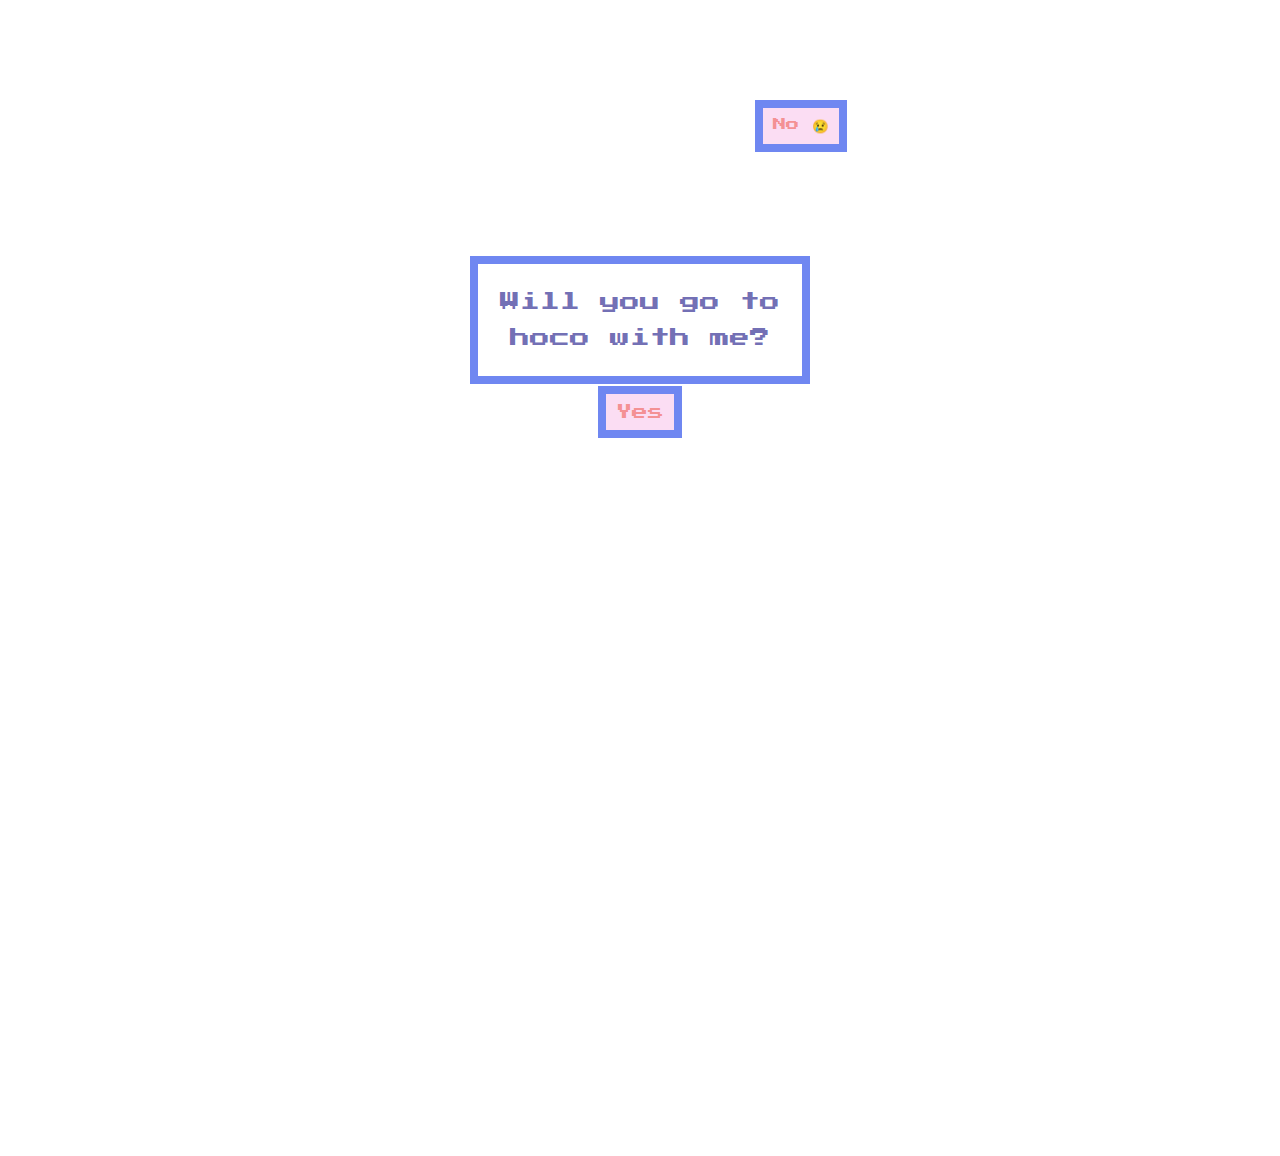
<file: index.html>
<!DOCTYPE html>
<html lang="en">
<head>
    <!-- Google tag (gtag.js) -->
    <script async src="https://www.googletagmanager.com/gtag/js?id=G-55EPHTG6TH"></script>
    <script>
    window.dataLayer = window.dataLayer || [];
    function gtag(){dataLayer.push(arguments);}
    gtag('js', new Date());

    gtag('config', 'G-55EPHTG6TH');
    </script>
    <meta charset="UTF-8">
    <meta name="viewport" content="width=device-width, initial-scale=1.0">
    <title>hoco with me?</title>

    <link rel="stylesheet" href="css/style.css">

    <!-- Fonts -->
    <link rel="preconnect" href="https://fonts.googleapis.com">
    <link rel="preconnect" href="https://fonts.gstatic.com" crossorigin>
    <link href="https://fonts.googleapis.com/css2?family=Press+Start+2P&display=swap" rel="stylesheet">
</head>
<body>
    <div id="text">Will you go to hoco with me?</div>
    <!-- <div id="text">Massles object simulator</div> -->
    <!-- <button class="button" id="yesButton" onclick="yes()">Yes</button> -->
    <a class="button" href="yes.html">Yes</a>
    <button class="button" id="noButton" onclick="no()">No 😢</button>

    <script src="js/script.js"></script>
</body>
</html>
</file>
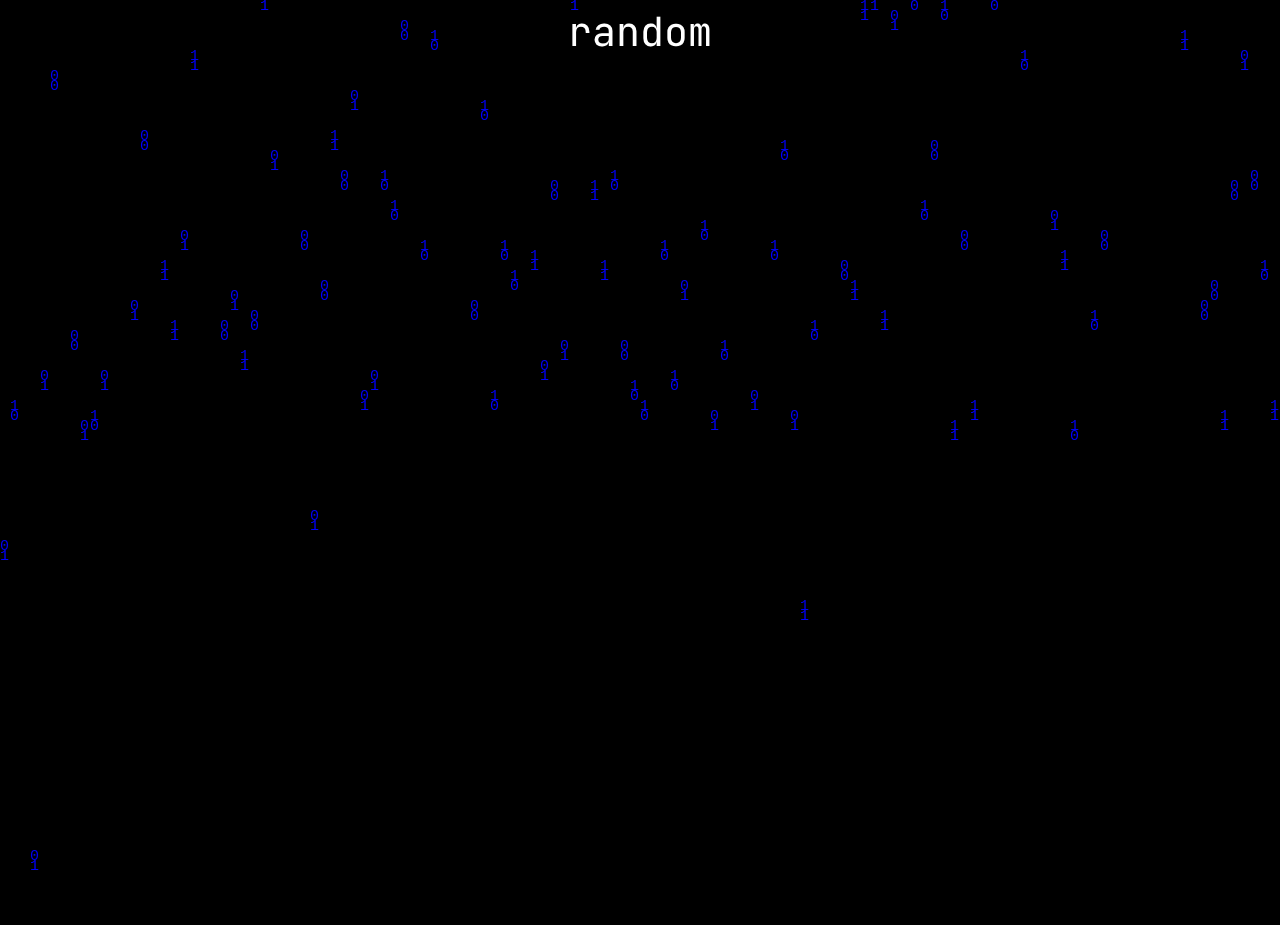
<file: assets/index.html>
<!DOCTYPE html>
<html lang="en">
<head>
    <meta charset="UTF-8">
    <meta name="viewport" content="width=device-width, initial-scale=1.0">
    <title>random access memories</title>
    <link rel="icon" type="image/x-icon" href="../assets/0.png">

    <!-- Sytling -->
    <link href="https://cdn.jsdelivr.net/npm/bootstrap@5.2.0-beta1/dist/css/bootstrap.min.css" rel="stylesheet" integrity="sha384-0evHe/X+R7YkIZDRvuzKMRqM+OrBnVFBL6DOitfPri4tjfHxaWutUpFmBp4vmVor" crossorigin="anonymous">
    <link rel="stylesheet" href="css/style.css">

    <!-- Fonts -->
    <link rel="preconnect" href="https://fonts.googleapis.com">
    <link rel="preconnect" href="https://fonts.gstatic.com" crossorigin>
    <link href="https://fonts.googleapis.com/css2?family=Courier+Prime&display=swap" rel="stylesheet">
    <link href="https://fonts.googleapis.com/css2?family=JetBrains+Mono&display=swap" rel="stylesheet">
</head>

<body>
    <!-- Canvas -->
    <canvas id="canvas"></canvas>
    
    <!-- Main content -->
    <div class="container" id="main-container">
        <div class="container" id="title-text"></div>
        <div class="container" id="main-content">
            <div class="container entry">
                <div class="intro entry-title">Entry: The Productivity of Dreams</div>
                <p class="timestamp">Tuesday 9.26.2023 10:27 EST</p>
                <p>I've never liked sleeping a lot. I'm often stuck in a cycle where I lose sleep, regret losing it, indulge in it, and regret indulging in it, which leads me to lose more sleep all over again. </p>
                <p>Recently, I started tracking my sleep patterns on my watch, and I have to admit it's been motivating me to improve the quality of my sleep. I try to sleep before 11 PM and get 8 hours of rest; I've also begun to wake up at 6:30 every day. Of course, 6:30 isn't ideal but it's a lot better than before, when I was filthily lazy in the mornings. The first thing I do when I get up is check my watch, because for some reason it fascinates me to see how many hours of sleep I got. I guess my watch has made sleeping into a productive activity, which has improved my regard for it. </p>
                <p>One weird thing about my sleeping habits is that I don't sleep with a pillow. At one point in the past year or two, I wondered why literally everyone slept with a pillow. I knew that the Ancient Egyptians used wooden headrests while sleeping, but I can't figure out why people today had to follow them and put something under their heads while in bed. After that thought, I never considered pillows to be comfortable again.</p>
                <p>This improved the quality of my sleep profoundly. But I still haven't been able to dream regularly. The last significant dream I had was before the AP World History test on the night of May 10th, 2023. I dreamed that the Multiple Choice Question (MCQ) and Short Answer Question (SAQ) sections were merged and I spent too much time on the MCQs, leaving me no time for the SAQs. In reality, I did well on the MCQ and SAQ but did terribly on the Free Response Questions (FRQs). How unproductive of a dream.</p>
                <p>My neck is hurting now and I want to return to my bed. But I have an AP Chemistry quiz tomorrow and some AP US History work to do, so I'll linger for a bit before I go up. </p>
            </div>

            <div class="container entry">
                <div class="entry-title">Entry: Costco</div>
                <p class="timestamp">Tuesday 9.26.2023 10:25 PM EST</p>
                <p>One time, when I was perhaps 6 years old, my family went to a Costco warehouse when we were on a road trip. We visited Costco often, and still do today. But since this branch wasn't a one I had visited before, I didn't know the layout and got lost. I walked between the towering pallets, bewildered by the goods that were stacked high above me. Only moments ago had I been within a safe radius of my parents; now I was alone and meandering. </p>
                <p>I was frightened and didn't know what to do. All of a sudden, all that had meant much to me was nowhere in sight, and the once-familiar stacks of canned and packaged food were formidable and unwelcoming. The absence of three people for just a moment had augmented my thoughts. </p>
                <p>Eventually, a staffer found me loitering in an empty aisle, and taking a quick look around, found my parents just around the corner. But now, years later, that feeling of getting lost hasn't gone away. </p>
            </div>

            <div class="container entry">
                <div class="entry-title">Entry: Potbelly Cravings</div>
                <p class="timestamp">Wednesday 9.27.2023 11:02 pm EST</p>
                <p>The States team is having a meeting to create the teams for this year, and we'll all be eating Potbelly. My favorite restaurant chain is Potbelly by a long shot. I've always been disappointed by the low quality of Subway sandwiches because they have so little meat and every sandwich tastes the same. But each Potbelly sandwich type has a different character, and whatever you order, you always get enough filling, so you're never left unsatisfied. I can't recall the exact scenario where I first ordered a Potbelly sandwich, but I do recall being immensely pleased with how good it tasted and how filling it was.</p>
                <p>It's crazy how I've been thinking about a sandwich this entire week. I settled on an original Steakhouse Beef with mayo, extra lettuce, extra onions, extra tomatoes, cucumbers, artichoke hearts, and probably a few more things. I knew I'd feel hungry while placing my order, but ordering 7 other sandwiches was too cruel to my empty stomach. </p>
                <p>I wonder why some people view my management of our Science Olympiad team as questionable. Actually, they don't question my choices, they just complain about how I make those choices. It's not even complaining, either - they just talk amongst themselves and I find out through Jamie. I don't think I try to be overbearing, and I definitely don't make all the decisions by myself, since I'm constantly discussing things with Sophia, Zahra, and Mrs. Babcock. Honestly, I'd blame it on the incompetent Sophomores who are annoyed about Jamie, who they view as having more opportunities. It infuriates me how they're the same people supporting Ivy and telling her tryouts test contents and structures along with her performance rankings, which I explicitly stated that they should remain private. </p>
                <p>But then again, I've been questioning decisions I've made recently, and with good reason. It's not that I'm remorseful, it's just that I may be toeing the line for what I should and should not be doing as a leader of the team. So I guess those naysayers are in the same boat as I am. </p>
                <p>Man, I am so hungry right now. I would eat my calculus textbook if I didn't have to study for a quiz tomorrow.</p>
            </div>

            <div class="container entry">
                <div class="entry-title">Entry: Freedom and Religion</div>
                <p class="timestamp">Monday 10.2.2023 10:13 PM EST</p>
                <p>At this moment, I am experiencing a period of freedom that occurs once a year. My parents are out of town right now because my mom's company, New York Life, holds councils across the world where they invite their best salespeople and have them celebrate together. Up to my Freshman year, my sister and I went to every council meeting. They were somewhat excessive, but at least the company provided us with all the food, lodging, and venues. When my mom performed well certain years and qualified to attend higher councils, the entertainment and activities would be better. During the Chairman's Council in October of 2021, our family stayed at a huge resort in Phoenix and ate very well. We got shipped around in tour buses to various locations, including museums and a horseback riding venue. The trips were fun, but now my sister and I are too busy to go along. Which is why the two of us are stuck here. </p>
                <p>It's a pity that I can't drive right now. This morning, I woke up at 7:20 AM after falling asleep twice, at 6:00 and 6:30. I had 15 minutes to pack my lunch, prepare my bag, and run to the bus stop. Waking up that late was my fault, and I paid the price today by being extremely tired. I was lucky to have prepared my lunch the night before. But despite our apparent lack of self-regulation, it's nice not having my mother and father around. I have to manage a lot of things by myself; I mowed and trimmed the lawn, cooked, and did the laundry. But I feel more productive and self-directed without them here. </p>
                <p>Totally irrelevant, but I've been thinking about religion at times recently. Not too deeply, but from time to time. I'm a strong atheist, and I believe that there could be no higher power that controls us. Religion, resultant of humanity's desire for developing social hierarchies and shielding ignorance with the supernatural, is no more factual than the Dickens book on my desk right now. My feelings for religion border on condescension. But religion has its impacts on everyone. </p>
                <p>About a month ago, I was talking with Harun about his religious beliefs. Being a Muslim, he said that he distances himself from his background's religious standards that can be viewed as racist or sexist. In other words, he had the mind to be critical of the faith he was reared in. I was inspired, and commended him for his progressive thinking. </p>
                <p>Not long after, I was meeting with Jamie's friends in a meeting room in the City of Fairfax Public Library. One of them, Brian, was a Muslim. While we were talking, he said that he would do his prayer, and Jamie hushed me so he could conduct his prayer in silence. That moment put religion in a new light for me. From my first impressions of Brian, he seemed a kind and honest kid. And even though I looked down on religion, seeing his genuine faith in his God inspired me. Even though just a child, Brian could dedicate his virtues and character to a God and a faith, and that he would go about his religious activities in the presence and potential criticism of his peers, was just shy of a revelation. I was very impressed. </p>
                <p>I think neither pious devotion nor endorsement of progress can be measures of one's moral and religious character - they can only be measured only in terms of respect. I found Harun virtuous because he respected his own forward-thinking beliefs that stepped away from his religious traditions, and he never discussed those thoughts with the intention to actively spread them. I found Brian virtuous because he respected his beliefs but never tried to impose them on others. As long as you're true to yourself and mindful of others, I guess religion can be just as good as the absence of it. </p>
                <p>But in many cases, religion is tainted and impure. While I was working on the lawn this Sunday, a Honda Accord drove up to our cul-de-sac and a late middle-aged Korean man stepped out. In Korean, he asked me if I was from Korea and gave me a pamphlet about their church. I didn't take a second look and put it aside, continuing to clear the driveway with my blower. The first man stepped back into the car and the driver started it, but after creeping forward for two yards, they stopped. I could tell they were watching me mow the lawn, and after around 10 minutes, the driver came out and began to talk to me. I lowered the setting on my blower before turning it off. </p>
                <p>The man introduced himself as the pastor of some church in Annandale (behing the 9292 restaurant) and began his spiel about God. I listened out of politeness, but I knew from the start what he was trying to do. He asked what grade I was in, what my name was, and whether I went to church. I answered his questions like an idiot, but I gave him my legally unrecognized Korean name and he understood my grade incorrectly. Either way, I won't respond at all when some guy like him comes up. But back to his spiel. He started off with a religious appeal, but seeing my lack of appreciation for his Presbyterian God, he switched to a personal appeal, saying God helps everyone. That didn't work either, so he talked about academics and college, saying God would follow me throughout my academic journey. Bullshit. I put on a disinterested look and he went away, but I was disappointed that I didn't send him off sooner. </p>
                <p>It is these religious followers I despise. I had a friend in 5th grade who tried to convert me to Catholicism, and that ruined my good regard for him. And that bastard pastor - he has some ego thinking he can go around converting every Joe and Jane. </p>
                <p>The license plate of the Accord was VYT-2107.</p>
            </div>

            <div class="container entry">
                <div class="entry-title">Log: User Interface v1.0.0 finished</div>
                <p class="timestamp">Thursday 12.7.2023 10:05 PM</p>
            </div>

            <div class="container entry">
                <div class="entry-title">Entry: Light Fatigue</div>
                <p class="timestamp">Thursday 12.7.2023 10:06 PM</p>
                <p>I got 4 hours of sleep last night and the night before. I got 4 hours on Tuesday because I was finishing an essay for AP English Language and Composition, and I got 4 hours last night because I was studying for a Spanish exam I failed. It's not good that I'm sleeping this late considering my grades. I also crashed twice in school today - in Data Structures, where I took a 10 minute nap and couldn't see clearly for 20 minutes, and BC Calculus, where I missed two pages of notes.</p>
                <p>If I'm tired this early, I'm going to be a lot more tired in January and February. I'll have four Science Olympiad competitions in the first two months of 2024. Last year, I got 3 hours of sleep for 3-4 days a week for 3 months straight. Just thinking about those days makes me hurt inside.</p>
            </div>

            <div class="container entry">
                <div class="entry-title">Entry</div>
                <p class="timestamp">Friday 1.2.2023 1:43 PM</p>
                <p>I shouldn't have stayed up late yesterday. According to my watch, I fell asleep at 11:56 PM. I should've gotten more considering how much I missed this week. I fell asleep during Mr. Sorenson's Physics lecture and I think I might fall asleep soon. </p>
                <p>I have changed so much in the past year. I am completely different from who I was before the year to the point that I cannot recognize my former self. I met new people, my academics improved and worsened, I matured and remained a child. I had many successes; I won medals, positions, and awards. I had many defeats; I didn't win awards, my paper got rejected, and I failed to succeed academically. I left a friend. I crashed my bike. I fell in love with a campus. I'm in the middle of losing my dream. And a year ago, I couldn't have seen any of these things happening to me, nor can I guess at what's ahead.</p>
                <p>Who knows what I'll be like next year?</p>
            </div>

            <div class="container entry">
                <div class="entry-title">Entry</div>
                <p class="timestamp">Sunday 12.10.2023 10:07 AM</p>
                <p>I stayed up until 2 in the morning studying for my calculus test. I hope I'll have enough energy today to study for chem.</p>
                <p>I hate my father.</p>
            </div>

            <div class="container entry">
                <div class="entry-title">Entry</div>
                <p class="timestamp">Monday 12.11.2023 8:58 AM</p>
                <p>I have so much going on this week. I have scioly every day except for Friday, I have to winterize Canterbury's garden for enviro club on Tuesday, I have to do a lab for my CONRAD group, and I had a piano lesson until I canceled it. I have a calculus test on Wednesday that I want to ace. I also have a chem test both days of the week; the FRQ is tomorrow and the MCQ is on Friday. I'm actually glad that Mr. Raimondo split up the test because I don't need to study as much for the FRQ.</p>
                <p>Lavanya just asked what I was doing on my computer. I wonder how obvious it was that I wasn't coding something but typing out words. </p>
            </div>

            <div class="container entry">
                <div class="entry-title">Entry</div>
                <p class="timestamp">Friday 12.15.2023 12:31 AM</p>
                <p>I don't know what's wrong with me. Every part of my body hurts, and has hurt since I can remember. My eyes, my back, my knees, my chest, my head. I assume everyone else experiences that pain too. At this point I don't know if they actually do. I also don't sleep early anymore - gone are the days where I slept at 9:30. I show up to school with 3 hours of sleep and nap through my classes. I also don't eat anymore and eat 1 meal, 2 meals a day at most. My skin is tautly stretched across my ribs and my stomach is a crevasse. I can't think straight and lose my train of thought in conversation. I used to eat six pounds of food a day, but not anymore. I'm sick now too, and I think that might be because of Morgan.</p>
                <p>A part inside of me died a little on Thursday.</p>
            </div>

            <div class="container entry">
                <div class="entry-title">Entry</div>
                <p class="timestamp">Sunday 12.17.2023 3:44 PM</p>
                <p>George Winston's music is so sad. The way he articulates each note of his flowing melodies fills me with sorrow.</p>
                <p>I got my December SAT score back the day before yesterday. I'm not sure how to feel about it. On one hand, I'm happy and relieved because I had low expectations for my score. I didn't do that well for my first SAT in August and I hadn't prepared that much. I had also been really sleepy during the reading portion, so I felt like I had messed up on a few questions. On the other hand, the score isn't as high as I wanted even back in August. I got one more question wrong on the reading and one less question wrong on the writing, so I didn't actually improve; instead, the curve was a bit more favorable for me. I guess I'll never be satisfied until I get a 1600.</p>
                <p>At least my score is right on the 50th percentile for SAT Reading and Writing scores for MIT applicants. My math score was an 800 of course, but I still feel like my overall score could be better. I won't be taking the test again anytime soon, though. If I have time next summer, I'll take the August 2024 one and try to get a perfect score; if not, I'll apply with the score I got on Friday.</p>
                <p>I don't understand why people my age are attracted to one another. They claim to love each other and it means everything to them. Can't they see that everything is futile and petty? Years, months, or even weeks later, they'll look back and recall how childish they were and how they could have made better choices, how they could have spent their childhood doing better things. Nothing they feel now is permanent. In a matter of solar orbits, they'll have graduated college and found a job and be working Or maybe I'm just pretentious. Maybe I'm claiming to be the adult I'm supposed to be on the outside, yet it's just my inner child speaking. </p>
            </div>

            <div class="container entry">
                <div class="entry-title">Entry</div>
                <p class="timestamp">Thursday 12.21.2023 10:17 AM</p>
                <p>I'm studying in the library right now. I wasn't getting anything done at home so I decided to change things up a bit. I think I'm more focused now, but where I'm sitting, it's too bright to use my computer screen easily. The wall in front of me is entirely made of glass blocks. Too bad the Kings Park Public Library doesn't have a lot of good study spaces like the City of Fairfax Regional one does. </p>
                <p>I want to travel somewhere. I feel restless, working all day at home on schoolwork or Science Olympiad. I have progress in the material world, but I don't feel like I'm developing as a person. I want to go back to Alaska, to taste the fresh air and wade barefoot in the icy, blue-green streams. I want to see the snow-covered mountains and the evergreen forests, the broad rivers and the endless valleys. I want to go back to that bitter yet beautiful landscape, and let it kindle a fire inside of me with its magical immenseness. Thinking about that place makes me feel like I'm missing something.</p>
            </div>

            <div class="container entry">
                <div class="entry-title">Entry</div>
                <p class="timestamp">Sunday 12.24.2023 9:12 AM</p>
                <p>Things in my house are so messed up right now. My parents won't talk to each other at all and use me and my sister as intermediaries. Some things are easier now that my father doesn't talk to us in the presence of my mother, but it makes the household overall more tense. Yesterday my mother asked if I could ask my father when he would buy a new washing machine, since it's broken right now. I never imagined things would get this bad. In the next two years, I think they'll get a lot closer to divorcing. </p>
            </div>

            <div class="container entry">
                <div class="entry-title">Entry</div>
                <p class="timestamp">Monday 12.25.2023 10:26 PM</p>
                <p>In the past two days (yesterday and today), I've written a thousand lines of code, coded at my desk for more than 16 hours, and run 4 miles. I could have been more productive but it's an improvement. I got absolutely nothing done in the past week. Actually, that hasn't changed for my academics - I have to pick up my calculus and APUSH work again. And scioly - I have a lot of catching up to do for Detector, Fermi, and Robot.</p>
                <p>Note to self: change the root domain page (this page) to an about me and make this journal less accessible. I think I'll keep the digital rain aesthetic for the main page, though. It's grown on me quite a bit. Another note to self: use your headphones less. My ears are starting to hurt after playing music and using noise canceling so much recently.</p>
            </div>

            <div class="container entry">
                <div class="entry-title">Entry</div>
                <p class="timestamp">Tuesday 12.26.2023 4:55 PM</p>
                <p>I panicked and removed my entry from index.html. I have a file added to my gitignore, and I copied all of the contents of index.html into the file I'm writing into right now. I don't know for sure that someone looked at my journal, but I'm not taking any chances.</p>
                <p>I made an hourly plan for the next four days. Looking at my schedule and all the things I have to do was momentarily overwhelming. But I can't feel stress.</p>
            </div>

            <div class="container entry">
                <div class="entry-title">Log: Memories Relocated</div>
                <p class="timestamp">Friday 12.29.2023 12:22 AM</p>
            </div>

            <div class="container entry">
                <div class="entry-title">Entry</div>
                <p class="timestamp">Friday 12.29.2023 12:38 AM</p>
                <p>I got around restructuring my journal files. I don't know if my changes will prevent people from finding my journal. If someone already found my journal, then they'll know what they're looking for and could probably find it quickly. But I don't know if someone looking at the repo for the first time will locate this file easily. After all, they can just search for keywords in the repo.</p>
                <p>Winter break is drawing to a close, and I'm disappointed at how little I got done during this break. I was too stressed to do work, and now I have four days to do schoolwork, CONRAD, Science Fair, and Science Olympiad. I don't expect to sleep for a few days next week.</p>
                <p>Scioly is an embarrassment right now. First of all, Sophia hasn't talked with Zahra and me about the t-shirts at all. I asked Mrs. Babcock what the situation was but she hasn't responded either. If we don't order by next Tuesday, we'll be paying $180 for rapid 3-day shipping. I saw an Instagram post by VASO with questions from previous years and I thought they were questions for States this year and sent screenshots in States chat. I'm literally Vice President. I'm actively ruining myself. Also, the battery Matthew gave me for Robot Tour is dead so I can't test the code that I've optimized (well, I found how to optimize it but haven't written it out yet). I also don't have the 1.0 molar Copper (II) Sulfate solution I need for Detector Building to make a salt bridge.</p>
                <p>Was I too stressed to do work? Or am I incompetent? Either way, I have to spend the next four days effectively. That starts by going to sleep early today.</p>
                <p>Indra was the only person who contacted me this break. I think her "merry christmas" message made my day. I don't know what I'm doing, but my friends... I don't even know what's going on between me and my friends. When I ran into Harun at the library he was so formal. And James has been distancing himself from me and Jamie after our falling-out. As for Matthew and Indra, they've always been wonderful friends, but I don't know what to talk about with them. Have I ever known, though?</p>
            </div>

            <div class="container entry">
                <div class="entry-title">Entry</div>
                <p class="timestamp">Saturday 12.30.2023 4:05 PM</p>
                <i>
                    Are you lonely? <br>
                    Our fingers dancing when they meet <br>
                    You seem so lonely <br>
                    I'll be the only dream you seek <br>
                    So if you're lonely, no need  to show me <br>
                    If you're lonely, come be lonely with me <br>
                </i>
            </div>

            <div class="container entry">
                <div class="entry-title">Entry</div>
                <p class="timestamp">Friday 1.5.2024 9:06 PM</p>
                <p>The Fairfax Invitational was supposed to be tomorrow but it got canceled due to rain and snow. It won't even rain that much, yet the county canceled all school-related activities for the entire day. I was feeling pretty miserable already from not having slept at all last night, but the cancellation made me feel even worse. Fairfax was supposed to be the trial run before our important competitions... In my view, all of the study events worked much harder than they did in previous years. Katie managed Towers excellently, and all three teams for Air Trajectory and Flight did so much work over the break. I genuinely wanted to see how everyone's increased commitment would translate into performance, but that won't be happening now.</p>
                <p>Not all events were well-run, though. Optics and Wind Power are pretty tricky so all three teams had minimal preparation. But the worst by far was Scrambler. Enzo had to finish his college applications and only began working on his car yesterday. I was actually so mad because he could have sent me all the files to print over break, but he was stupid enough to not care about his own build on top of the Regional teams' build. </p>
                <p>That's probably enough for now. I should go to bed now, considering my <a href="../assets/fairfax-sleep.png" target="_blank">sleep log</a> for today. I slept for 10 minutes in Mrs. Babccok's room, the entirety of Data Structures, and most of calculus. It was weird but also kind of funny how Mr. Kim would come to my side and ask me in Korean if I was okay because I had my head down for his entire lecture.</p>
                <p>Anyways, time to finish what I worked on at 4am yesterday and create some copper electrodes. My soldering iron will never see the end of me.</p>
            </div>


            <div class="container entry">
                <div class="entry-title">Entry</div>
                <p class="timestamp">Wednesday 1.10.2024 11:50 AM</p>
                <p>Two days ago I tried to write about how I became Vice President of Woodson Science Olympiad. I did a pretty bad job, so I archived it for now.</p>
                <p>I've been listening to so much popular music nowadays that I've lost a bit of my classical music. I still listen to Jan Lisiecki's Chopin Etudes of course, but not much other classical music. But right now, I'm listening to classical piano, and it's absolutely wonderful. Actually, my Spotify began to play a flute sonata but I switched it back to piano. Anyways, listening to Clair de Lune made me think of how three years ago, I would relish in playing and listening to classical music more than anything else. I thoroughly mastered Chopin's Fantasie-Impromptu, the third movement of Beethoven's Moonlight Sonata, and Debussy's Claire de Lune. I long to go back and play those melodies, hearing the notes, my fingers manipulated by my mind to be delicate or powerful, intricate or explicit, sounding from the long strings of a pianoforte. But it's too late, as I've forgotten too much of the notes.</p>
            </div>

            <div class="container entry">
                <div class="entry-title">Entry</div>
                <p class="timestamp">Wednesday 1.17.2024 1:17 PM</p>
                <p>It's funny how I'm writing again in the same class period exactly one week after my previous entry. I guess I feel particularly bored and unproductive during Mr. Sorenson's physics lectures.</p>
                <p>Today is the first day of school this week. There was no school on Monday because it was MLK day, and since it snowed 2 inches Monday night, Tuesday was canceled and we had a two-hour delay today.</p>
            </div>

            <div class="container entry">
                <div class="entry-title">Entry</div>
                <p class="timestamp">Thursday 1.18.2024 11:59 PM</p>
                <p>It happened - we canceled Carnegie. My hope began to fade last night, but today, I realized how dire the situation was - if anyone got hurt on the ride to Carnegie, which was very possible considering the snow, it would be on the conscience of me, Mrs. Babcock, and the club forever.</p>
                <p>This does ruin our ambitions for performance. Two in-person invitationals would have been so effective. But that won't happen, and our only option is to do another virtual invitational. I'm thinking about BirdSO, which is really competitive and will give us more experience than most satellites. </p>
            </div>

            <div class="container entry">
                <div class="entry-title">Entry</div>
                <p class="timestamp">Saturday 1.20.2024 12:27 AM</p>
                <p>I just finished my science fair paper with Jamie. In 4 hours. Starting from scratch. Not to brag, but I think that was a smashing hit. All we had was a Google Doc titled "Paper :DDD" at 8 PM and by 11:56 PM we had a fully fleshed, 8-page report with citations in Overleaf. I did make a mistake with the citations and submitted it with 2 minutes left, but we got the job done. I'm kind of happy all of our research was completely valid and the model I made was actually strong, unlike last year where we manufactured data.</p>
                <p>I was really mad on Thursday after I got home from school. When I was working in Mrs. Babcock's school, Heman stopped by for a bit and talked with some scioly people. I found out later through Harun, who messaged Jamie, that he literally roasted a bunch of people who were present there, including me, right in front of everyone he was talking about. He also claimed that his partner wasn't doing anything. I was fuming until today. How could a kid have such an ego and be so disrespectful? 10 times out of 10 I would take a student who tries hard and shows up to every meeting instead of some egomaniac who hasn't shown up to a single training session. I know I'm getting too mad about a freshman, but the moment I catch him spouting his pretentious thoughts I'll scold him in front of scioly so he doesn't try out again for next year. That kid also pulled down a fire alarm with his track friends. How disgraceful. I didn't think I would ever be ashamed to lead certain individuals in scioly, but here I am.</p>
                <p>I was also mad because when Harun, Shaheer, Brian, Ada, and Jamie and I were out in the snow after scioly, Harun called Jamie a bitch several times. I boiled inside but waited until I got home to reprimand him. I was still angry, though.</p>
                <p>Just before I went to sleep, I realized why I had been so mad. Earlier that day, we were distributing donuts people had bought for our fundraiser that had been meant to fund rooms for CMU. I've been working the most in scioly out of everyone, but I know I've left some loose ends here and there. So, it made sense when Mrs. Babcock said that I didn't have finesse when I was forcefully trying to open a donut box. I was fine then, but I think subconsciously I was enraged that I had failed to meet Mrs. Babcock's standards. I am the self-made President with an impeccable track record and headstrong leadership. I am supposed to lead out team to rank in the top 2 at States. Yet I didn't meet the level of what Mrs. Babcock thought I could do. That hurt, and it made me upset for the rest of the evening.</p>
                <p>My parents aren't talking still. Or, at least they don't talk with each other. They yell commands at each other or talk through me or Jamie, but otherwise they don't communicate whatsoever. When they do communicate indirectly, I feel a wave of stress. Things are still this bad; I think it will be for a while, probably for two years like my father is thinking.</p>
            </div>

            <div class="container entry">
                <div class="entry-title">Entry</div>
                <p class="timestamp">Sunday 1.21.2024 9:13 PM</p>
                <p>My AP Lang grade is so low right now. The possibility I don't end with an A is real, even likely. The same thing that happened in AP Stats last year might be happening again, except the other way around - grades so low for one semester that the other would have to be very close to 100 for my final grade to be a borderline A. It's really depressing and kind of demoralizing. But I'll try my best to raise my timed writing grades by working with Mr. Annear. I'll also do timed writing practices by myself, so I'm more prepared for the assessments.</p>
                <p>My other grades are mostly fine. I messed up on the fourth AP Chem test even though it was really easy, so my quarter grade is an A-. But my first quarter grade was high enough (95.4%) that my semester grade is still an A. Calculus is kind of a problem, but I know what to do now to raise my grade - I just need to study in advance for the 3rd quarter tests, and 4th quarter should be really easy. Otherwise, my grades are all above 99% - Data Structures and APUSH are so free. Actually, I take that back - I got 2 questions wrong for one Physics quiz and Mr. Sorenson hasn't updated my grades, so my quarter grade is a 93.8% right now but my first quarter was 99.6% so it'll be hard for me to screw up my semester grade.</p>
                <p>The Get2Green Action Plan is due in 3 days. It's something we were planning on doing for Environmental Club, and honestly, I don't remember what we even said we were going to do about it. I don't want to do or even think about Environmental Club of CSHS. It's not that bad, it's just that they seem of so minor significance compared to scioly and Science Fair. </p>
                <p>Also completely irrelevant, but my monitor broke so I'm kind of sad. I usually keep my monitor on even when my laptop is turned on, so it's hibernating, which probably isn't a good thing. It was working quite well until yesterday morning, when the panel wouldn't work at all. I don't know what exactly is wrong, and all the solutions online didn't do anything, so my best guess is that the controller on the monitor is still working because I can drag my cursor into the monitor area, but the panel is just broken. I'll have to send it for a repair soon. My dad is probably suspicious about why I'm using my laptop on my desk.</p>
            </div>

            <div class="container entry">
                <div class="entry-title">Entry</div>
                <p class="timestamp">Monday 1.29.2024 6:30 PM</p>
                <p>I have so many things to do today. For school, I need to finish studying for AP Chem, do 2 BC progress checks and review everything we've learned, work on a Transcendentalism assignment for AP Lang, and study for the APUSH midterm. But at this moment I'm procrastinating and doing this. </p>
            </div>

            <div class="container entry">
                <div class="entry-title">Entry: Sinewaves</div>
                <p class="timestamp">Wednesday 1.31.2024 10:00 PM</p>
                <p>I made an analogy some time ago about life: the sum of all our experiences is like a composite sinusoidal wave. Our life is always going up and down, and no matter what point of time we're in, we're feeling the worst or the best, or going from one to the other. We're never at a place with a constant velocity; no moment, no matter how precious or exhilarating, is fleeting and gone in an instant, replaced by another wave of emotions, for better or for worse.</p>
                <p>Today's trajectory was characterized by a single upward step amidst a bottomless plunge. I studied extensively last night for the BC Calculus test; I reviewed all of my previous tests, and I did plenty of timed practices. For the actual test, I felt pretty good about the MCQ, enough to hope that I aced it. But on the FRQ, I was an actual imbecile. I freaking typed the function I was given into the calculator wrong, which means I got half of the entire free response section wrong. I literally could have aced that test, but I messed up on the slightest task - typing sine squared into the calculator, instead of just sine like I did. I am such. An. Idiot. How could I have been so moronic? I am such a failure. </p>
                <p>During Spanish, we had a sub so I just finished my APUSH outline. I felt pretty good about that, since I had been planning to get an extension on it. But when APUSH actually happened, I died a little more. We had our midterm today, and although I studied a bit, I screwed up horribly, again - I got 43 out of 55 questions, or 78%. That's literally a failing grade. How was I so idiotic? The questions weren't hard and I had plenty of time. I did take a nap during the test and end twenty minutes early, but that shouldn't have affected my score too much. Mr. Roserbrock is supposed to like me too - but now I don't know how that will be possible now. </p>
                <p>Things got a little better when I got to scioly. Mrs. Babcock (unofficially) told me that I got first for my category in the school science fair. There were only three teams in computer science so it wasn't a great achievement, but I did feel a little better - I did a little fist pump, and Mrs. Babcock laughed. But then Sophia and Matthew and I had to tell her about Enzo being absent for Princeton. And after spending hours on my Detector probe, I got no results and accidentally shorted my circuit. I was such an idiot, again. I feel like a piece of trash. </p>
                <p>I'm stuck at the bottom of a deep crevasse. I don't know how to get out; the only thing I can do is wait until the sine wave starts going up again. But I don't know at all when that upward trajectory will begin. It could be right now, tomorrow morning, or maybe weeks later. Since my life's a sine wave, though, I bet it'll be sooner than I think.</p>
                <p>I'm listening to a Chopin song right now, titled Carnaval, Op. 9: XII. I added it to my playlist, but I didn't realize how good of a song it was. Maybe I should learn it. If only I had the time.</p>
                <p>I want to be closer to Mrs. Babcock. Why am I so unapproachable when I have a lot on me? I know she's so eager to talk to us about everything that's going on, and I want to talk to her too, but I just can't. I think the expression on my face discourages her. But at least I'm far closer to her than most students and the closeness between me and my other teachers. I think Raimondo doesn't like me much anymore, and Mr. Kim definitely doesn't think I try hard. Why do things have to be like this?</p>
            </div>

            <div class="container entry">
                <div class="entry-title">Entry: Day After Princeton</div>
                <p class="timestamp">Sunday 2.4.2024 7:55 PM</p>
                <p>Yesterday was the Princeton University Science Olympiad Invitational. The top team, Europa (also known as States) alone competed at Princeton, while the Regionals teams (Callisto and Io) went to Fairfax. All three teams would have gone to Fairfax if not for the cancellation, but because it had to be moved to the day of Princeton, we had to split the teams.</p>
                <p>At first, Mrs. Babcock and I were skeptical about the performance of the Regionals teams. The Regionals teams never did well at Fairfax in the past since they were very poorly prepared. But we were absolutely blown away when they got 12 medals and 2nd place overall - beating teams from several other good schools, such as Langley and Lake Braddock. I think my Roadmap to Nationals is working - people are actually putting in the work to make notes and construct builds, and they're heavily reaping the rewards of their efforts. Here's a summary of their performance:</p>
                <ul>
                    <li>2x 1st place (Air Trajectory, Disease)</li>
                    <li>3x 2nd place (Astronomy, Codebusters, WIDI)</li>
                    <li>5x 3rd place (Anatomy, Astronomy, Detector, Forestry, Towers)</li>
                    <li>1x 4th place (Fossils)</li>
                    <li>1x 6th place (Air Trajectory)</li>
                </ul>
                <p>They did significantly better than States last year, and now they're talking about beating States altogether. Their enthusiasm, coupled with their ability to perform, is a satisfying indicator of progress. </p>
                <p>States went beyond my expectations too. Here's how we did:</p>
                <ul>
                    <li>1x 1st place (Disease Detectives)</li>
                    <li>2x 4th place (Codebusters, Towers)</li>
                    <li>1x 5th place (Air Trajectory)</li>
                    <li>2x 6th place (Anatomy, Microbe)</li>
                </ul>
                <p>Zahra actually performed so well. She won half of our medals and medaled in all of her events. It's wonderful having such a talented Secretary leading our team. </p>
                <p>The day of the comp was great, too. I got to explore the campus again, although less than last year because I was busy running from event to event. I had 5 events total, which was the most I've ever done, but that was actually less than the 6 events Matthew did.</p>
                <p>I did really well for Towers and Code, which I was kind of expecting - we've been preparing for the events for months. Detector and Fermi weren't that great because we didn't prepare ahead enough. As for Robot Tour, Matthew and I genuinely did really well - but we still didn't medal, which was super confusing. Our robot made two gates zones with obstacles and in our second and best run, the robot stopped 3 centimeters away at perfect time. Matthew and I were really hyped because this was pretty good, and when I talked to some other competitors in the scioly.org discord, they agreed. So I was kind of disappointed when I got 4th in Code and Towers but nothing in Robot. Apparently PUSO results are delayed because they're fixing Robot Tour scores, so hopefully they change for the better.</p>
                <p>Both Regionals and States performed beyond my wildest dreams yesterday. I'm so proud of them - especially Regionals for showing what we could do without the domination of the States team. I'm looking forward to winning more medals at Regionals.</p>
            </div>

            <div class="container entry">
                <div class="entry-title">Entry</div>
                <p class="timestamp">Thursday 2.8.2024 12:37 AM</p>
                <p>I should be asleep right now. I stayed up helping Indra with her gov school essay. I was glad to be able to help her, but I feel like I could have been more productive. Then again, sleeping instead of staying up hasn't done any good - I slept 8 hours last night and was the most tired in school than I had been for this entire week. </p>
                <p>Thankfully, Princeton released the full and corrected invitational results. Matthew and I got 4th at Robot Tour, which was both satisfying and kind of expected. It seemed really unlikely even during the award ceremony that six teams would have placed higher than us with our robot that was 3 centimeters off with perfect timing. </p>
                <p>Now my goal is to medal in all of my events at regionals - 1st in Code, 1st in Towers, 1st in Robot Tour, and a medal in Fermi. Actually, I need to improve my grades first - AP Lang is getting better but needs work, and my Spanish grade is doing well, but I really need to work on my calculus grade.</p>
                <p>Sleep time now. I need to be awake for our full team party tomorrow.</p>
            </div>

            <div class="container entry">
                <div class="entry-title">Entry</div>
                <p class="timestamp">Friday 2.9.2024 8:21 PM</p>
                <p>Another day where I got a lot of sleep but am still tired. I don't know why this happens; perhaps I'm so accustomed to getting little sleep before scioly competitions. Either way, I'm going to log off before 9:30 and do some APUSH before going to bed today so I fall asleep quickly.</p>
                <p>The scioly party happened yesterday. It was nice, and I think some people enjoyed it. During the first part when I was congratulating everyone on their performance, I told everyone how proud I was of them for doing so well, and the entire club started clapping for me. I know I grinned ear to ear then - just that moment made all of my struggles leading the club worth more than any medal. </p>
                <p>I realized how screwed my grades are. My Spanish grade right now is 97.2, which brings my final up to an A, but if it drops below that, I have a real possibility of failing Spanish. I also have an A- in APUSH because I failed the last DBQ (I got DBQs confused with Synthesis assignments in Lang), and my Lang grade is a 95.4, which is decent but not high enough to raise my grade. Actually, I need to get at least a 95.2 last quarter in order to end with an A, which I think is possible, but I'd definitely have to get a 6 on every timed writing from now on. But my worst grade is BC Calculus - I've been thinking it's been easy this entire time and that all of the points I lose are because of simple errors and not because it's difficult, but that just means the class <i>is</i> difficult. I'm going to have to ace the next test so that my midterm grade can raise my first semester grade.</p>
                <p>My parents are talking again, which makes me a good deal more stressed. </p>
            </div>

            <div class="container entry">
                <div class="entry-title">Entry</div>
                <p class="timestamp">Wednesday 2.14.2024 11:35 PM</p>
                <p>I got a 6 on my last timed writing. That's two in a row. I'm actually so happy, because my Lang grade is well within the range of ending with an A. I have a sudden urge to work as hard as I can in that class. I like Mr. Annear more now, and I don't think he hates me as much. I really shouldn't have left a poor impression on him by sleeping and doing calculus in his class.</p>
                <p>Regionals is in ten days. Nine now, since it passed 12 as I'm writing this (I haven't been writing for 30 minutes, I got distracted for a bit). It's so soon, and I need to increase my Fermi performance ASAP.</p>
            </div>

            <div class="container entry">
                <div class="entry-title">Entry</div>
                <p class="timestamp">Friday 2.16.2024 11:58 AM</p>
                <p>Yesterday, I was hanging out on the balcony next to a trailer with some people in scioly when Mrs. Babcock asked what I was doing. When I told her we were just relaxing, she said "it's good to see you finally doing normal teenager activities." She also called me a robot - "how do you work nonstop?", she asked. I kind of just have to - there's too many things to do. But I'm also bad at doing all of them...</p>
                <p>MathWorks is coming up - it's in two weeks, the Saturday after Regionals. I really like the challenge and want to win this year. When I was talking to Lavanya during 2nd period, she suggested that I remove  and replace her with Morgan. Strategically, it's a good idea because Morgan is really smart, but I don't feel good about kicking Catherine out. She did compete last year, and I already asked if she wanted to be on the team. But Morgan is a better choice, so I think I'll go with her.</p>
                <p>Mr. Kim was annoyed when I was dozing off in class. I guess that's understandable given that I sit at the very front. Jamie and Harun said behind my back that I'm grouchy when I don't get enough sleep; I didn't realize before, but I guess it's true. </p>
            </div>

            <div class="container entry">
                <div class="entry-title">Entry</div>
                <p class="timestamp">Monday 2.19.2024 9:16 PM</p>
                <p>I am so screwed for this week. Actually, I'm not. Actually, I very much am. I slacked off this weekend because, among other things, I began watching Invincible and got six and a half episodes through it. Normally, I'd say it was a waste of my time, but I actually like the series a lot. Good art and fast pace, just my type. I think the premise of Omni-Man as a father and Invincible as a son just my age made the story really relatable.</p>
                <p>I'm always screwed for Tuesdays because both enviro and my piano lesson are then. I guess I am worried about my APUSH exam and Chem FRQ this week, but those shouldn't be too bad. It's just that I feel terrible about not doing more work for enviro and that I don't want to disappoint my piano teacher. Last year, Ms. Kinne and Ella, the previous presient, asked if I needed a co-president to help me, since they knew I was busy. Well, I was an idiot egotist then and said I wouldn't need one, and look where I am now. I think I'll promote Victoria to co-president this year so I can focus more on scioly. Scioly's the only thing I really care about outside of academics at this school, anyways.</p>
                <p>Regionals is this Saturday. Ooh, and CONRAD results come out in four days, too. Just remembered. I don't expect anything for CONRAD, but I have been thinking about Regionals a bit. At Princeton, I breezed through my first three events - Towers, Code, and Robot Tour, because I knew I had prepared and performed well. The tower Katie made held five more kilos than we had expected and lost 0.2 grams after she dried it, resulting in an efficiency score of at least 3300, which we knew was in the medaling range. For Codebusters, the test was hard since some of the ciphers were obnoxiously long, but we still managed to do thirteen ciphers, and I felt pretty good then because I knew other teams would have struggled too. (On a side note, I ripped the Princeton code test too vigorously that the timed question paper ripped, so we had to get a new one. This put us back by a couple of seconds, and we later found out that 3rd place got a score of 3696, so if not for my rip, we might have taken their spot). Lastly, as I mentioned before, the robot Matthew and I made together did really well. I kind of expected to get medals for those events, so I slacked off on my other ones - I couldn't have done much more for Detector, but I did slack off for Fermi. I'm kind in the same spot now, five days before Regionals; I'm at the point where I'm a strong enough performer that I don't worry about my events, which is not exactly a good thing. But in reality, all I have to do is fix my Robot code, do timed practices for my individual ciphers, and practice Fermi on my own. </p>
                <p>There's one more thing I want to add - I was talking with Katie at the NOVA library today after we had done code, and I had the idea of having two MathWorks teams for our school and making them both compete. I could make a new team with Katie, Morgan, Indra, and Luke (maybe replace Catherine with Morgan, we'll have to see) and have everyone work together to submit two really cracked papers. I have to think more about it, but I don't have much time since MathWorks registration ends in four days. </p>
                <p>Okay, now time for work. I have to finish my outline, which isn't a priority - that's one thing I need to fix, setting my priorities straight for schoolwork. But that's for another time, and I have half an hour to write down some key concepts. </p>
            </div>

            <div class="container entry">
                <div class="entry-title">Entry</div>
                <p class="timestamp">Wednesday 2.21.2024 4:04 PM</p>
                <p>Mrs. Babcock is disappointed in me. Our Scrambler teams are floundering; Callisto doesn't have a launcher, and Dr. McCormack doesn't approve of any of the designs. She asked what was going on with everything, and I didn't have an answer. I feel like shit.</p>
            </div>

            <div class="container entry">
                <div class="entry-title">Entry</div>
                <p class="timestamp">Friday 2.23.2024 11:56 AM</p>
                <p>Actually, it wasn't that bad. The people on Scrambler came to work for a few hours, so babs was pretty chill.</p>
                <p>CONRAD results come out today. The foundation said they'd reach out to winning teams via email, so I'm nervously waiting for any form of contact. The longer we don't get a response, the more nervous we'll be. I think I'll have a hard time focusing during scioly today. </p>
            </div>

            <div class="container entry">
                <div class="entry-title">Entry: 2024 Fairfax Regional</div>
                <p class="timestamp">Saturday 2.24.2024 11:03 PM</p>
                <p>Fairfax Regionals was today. Jamie and I didn't win CONRAD yesterday, and we were really sad until we went to bed. But none of that mattered - because WE! POPPED! OFF!</p>
                <p>Maybe I'll write about everything leading up to awards and final rankings another time. I'll just get into how we did: 1st overall, beating Langley with a superscore of 58. Europa medaled every single event except for Chem Lab (8th) and WIDI (7th). Io did really well and got 11 medals, and Callisto also did fairly well, with 4 medals. I genuinely thought we were going to lose to Langley, and even more so when they handed out trophies on a per-school, not per-team basis. But everyone completely exceeded my expectations, and we blew past the competition. I'm so proud of everyone, and I'm enthralled to see that my Roadmap to Nationals is working. </p>
                <p>I'm especially proud of Dylan and WynSon, who medaled all of their events. Robot Tour was fantastic; all 3 teams medaled, and Matthew and I got first. It felt so rewarding to get my first 1st place medal. Brian and Lucas also did well, actually beating Dylan and Shaheer, getting 4th. I'm so proud of them, they put in so much time and effort into scioly. I'm also really proud of everyone on States; Lavanya got 1st in Astro, Ben did so well in Air Trajectory and his Earth Science events, James also medaled Forestry and Ecology; everyone did so so well. I'm really looking forward to preparing for and competing at States.</p>
                <p>I did medal all of my events, as did most people on States, but I was kind of disappointed with two of my results. Actually, more like one. Katie and I only got 4th for Towers which isn't ideal considering that we got 4th at Princeton, our Tower weighed 0.2 grams more, and held more than 2 kilograms less. But we did medal, which better than what I was expecting (that our Tower would hold less than 10 kilos and we wouldn't medal). But for Codebusters, I was completely devastated when I got 2nd. Morgan was the second fastest to finish the timed question, but that wasn't the main thing - I was 90% through the Xenocrypt when time came up, but worst of all, the Fractionated Morse Cipher didn't count because the ES didn't include a Morse table. I was furious - what kind of idiot Event Supervisor doesn't provide a Morse chart for a test that has Morse? And can't teams just memorize Mors like they should? Anyways, I was super disappoined when I got 2nd. But I'll do everything I can to get 1st at States.</p>
                <p>My last event was Fermi, and we actually didn't do bad. Morgan and I threw at Princeton, and I thought we were bad at Fermi leading up to today, but the test turned out to be easy and we got 4th. That's not super great and it's the same as my Fermi score last Regional, but at least we didn't not medal. </p>
                <p>I don't think I'll be tired enough to sleep. I barely ate anything during the day; I nibbled on half a sandwich for lunch, was so hungry and sick that I couldn't eat, then got home and ate all of the fried rice Jamie bought so now I'm super full. I should get off my computer now; my medals are waiting to be labeled. </p>
            </div>

            <div class="container entry">
                <div class="entry-title">Entry</div>
                <p class="timestamp">Saturday 3.16.2024 3:19 PM</p>
                <p>The FCPS Regional Science and Engineering Fair was today. We didn't get Grand Prize nominee, which was really disappointing. </p>
                <p>I was kind of expecting that we'd do well. Our project was one of the few comptuer science ones in our category, and our board was the only long (6-foot tall) one. But we didn't get nominated, and the proejct next to us, a Woodson project, and another one did get nominated. I don't know what to say. Honestly, I'm just tired. 14 rounds of judging was a lot and I just want to get rest. But the weather's nice so I think I'll go on a run.</p>
                <p>Well, at least my grades are doing better. Or, they were, until they started dropping again. I got a 96 on the last calculus test which was really good, bringing my quarter grade up to an A. But I failed a Spanish quiz I didn't study for, and Mr. Annear gave me a 5 on my last timed writing. I also have to fix my Data Structures grade because I haven't done any labs or exercises for this unit.</p>
                <p>Okay, run time now. I'm tired but there's nothing else I can do. </p>
            </div>

            <div class="container entry">
                <div class="entry-title">Entry</div>
                <p class="timestamp">Wednesday 3.20.2024 9:36 PM</p>
                <p>I'm so tired right now. I want to sleep but I have to study for a Spanish quiz I'm retaking tomorrow. Everyone cheats in Spanish but I don't and hadn't studied the night before, so did pretty terribly.</p>
                <p>Why do I so easily break my word? Since last Friday, I was planning with Raimondo to work in his classroom after school today. But I ended up doing other work for Detector and didn't work in his room, so he just left. I felt pretty terrible. I also said I was going to do Code with Katie today, but I didn't until 5:00 since I was occupied with Detector so I basically made her waste a lot of time. I am so incompetent.</p>
                <p>It's hard to believe how close I am to the end of the year. Third quarter ends after two school days, and after that, it'll just be April, AP testing, and the last few days of school where we don't do much. Part of me is worried because my AP Lang, BC Calculus, and Spanish DE grades are borderline A's, but I'm also kind of sad - before I know it, I'll be writing college essays, then getting results, and sooner or later, I'll be living in a dorm hundreds of miles away. My childhood is on the rim of a canyon, and I can only imagine the expanse that lies below me, as it is covered in the impenetrable fog of youthful blindness. </p>
            </div>

            <div class="container entry">
                <div class="entry-title">Entry</div>
                <p class="timestamp">Tuesday 3.26.2024 10:35 PM</p>
                <p>I hate being at home. Staying inside is so miserable. Even though I exercised this morning, I ran 3 miles after getting home from my piano lesson just to get out of the house.</p>
            </div>

            <div class="container entry">
                <div class="entry-title">Entry: Ghosted</div>
                <p class="timestamp">Thursday 3.28.2024 10:17 AM</p>
                <p>Now I know what it feels like to get ghosted. I emailed my SEAP researcher about my forms and her plans for the summer. She responded in 30 minutes, and I responded pretty quickly as well, but she hasn't said anything. Now I kind of bad for not responding to her for 10 days lol.</p>
            </div>

            <div class="container entry">
                <div class="entry-title">Entry</div>
                <p class="timestamp">Monday 4.1.2024 6:26 PM</p>
                <p>I finally got my Detector working. At least, I think so. The voltage readings I've been getting vary somewhat consistently according to concentration. I have yet to make a calibration curve, but I'll do that after I get home from my piano lesson.</p>
                <p>I've procrastinated a good deal this break - I did a lot of code practice and Robot work, but nothing for Science Fair. The only schoolwork I've done was my President's notebook, which was a decent use of my time, but my calculus and lang work remains untouched. I'll have a lot to do today and tomorrow. Oh, and I also have to study for Detector. The chemistry is kind of too hard to cram into the next few days, but I'll have to do my best...</p>
                <p>On a brighter note, Morgan and Katie and I have been doing a lot better on Code tests recently. We got 1st at the Seven Lakes Invitational and broke 8000 points, and got 7194 on another test all in a single day. We've consistently been getting 1st and 2nd at other nationally competitive invitationals, so I'm actually looking forward to States. Also, Virginia is apparently next in line for two Division C Nationals bids, which really gives me hope of going to Nats this year. </p>
            </div>

            <div class="container entry">
                <div class="entry-title">Entry</div>
                <p class="timesamp">Monday 4.8.2024 4:05 AM</p>
                <p>I got 1st place medals in Code, Fermi, and Robot. I got 8th in Detector and 11th in Towers. 4th overall with team score of 152. Very bad.</p>
                <p>I'm sick right now and have a calculus test today, but I think I'll be skipping given how badly in shape I am right now. So many things are happening with my piano competition, school, science fair, my friends, scioly, everything... I almost can't handle it.</p>
            </div>

            <div class="container entry">
                <div class="entry-title">Entry</div>
                <p class="timestamp">Tuesday 4.9.2024 12:38 PM</p>
                <p>So. I skipped school yesterday. Looking back, it wasn't the right choice. No matter how sick I was, I should have tried harder to finish my homework and study for the test. Running away from my problems is not the way to fix them. I vow to not make that mistake again. </p>
                <p>I skipped a number of things yesterday - my Calculus test, a Spanish vocab quiz, and a good amount of instruction for APUSH. At least I got some time to study; I took the calc FRQ during 4th returns, and it wasn't too bad (but that could also mean I failed completely).</p>
                <p>I don't know how to feel about Saturday. We did so much worse than I thought we did, but our performance directly correlated to how we prepared leading up to States. In the end, the studies carried the day except for Chem Lab, and the builds dragged us down tremendously. Matthew and I should not have done 5 events, and I have no idea what Ada was thinking for Flight and WIDI. Regionals went too perfectly - all the builds did better than we thought, and we medaled almost every event. It was naive us of to assume that States would go just as well as Regionals. We need more in-person invitationals - Babs definitely agrees - and we have to prepare nonstop between Regionals and States.</p>
                <p>There are so many things I have to think through about States. I also need to come up with a new officer application process and think about what leadership roles I want to create. I need some running and shower time to develop my thoughts.</p>
                <p>As for my own events, I don't know how to feel. Code and Robot were satisfying victories - given the number of practices Katie and Morgan I did, along with the countless times I practiced with my robot, I would have been dismayed to receive anything other than gold. 8th in Detector was a disappointment but not unexpected, because I had stayed up studying the wrong topic (Galvanic cells instead of Nernst equations), which threw me off because the test had a lot about Nernst equations. I probably should have expected the test to cover Nernst equations, but all the invitational tests I looked at had some sort of Galvanic cell question and almost never mentioned the Nernst equation. Towers was a disaster, but it was completely preventable, making it tragic. When Katie was picking out the legs, one of the lighter pieces had a small chink, and we didn't think it would matter much so we just put some glue on it, but that turned out to be a weak point and the tower broke at 5 kilograms.</p>
                <p>Fermi was completely unexpected. The test wasn't bad, but I had been so busy that week preparing for my other events so I hadn't been able to take a full practice test on my own, much less with Morgan. When I walked out of the classroom, I was sure we weren't medaling. During the award ceremony, when 2nd place BASIS was announced, I lost all hope for a moment, since I had gotten 2nd last year and was sure that I hadn't placed first. But lo and behold, we got first and the entire team exploded with cheers. That was a moment to remember.</p>
                <p>I also met Hailey's mom at States. She pulled me aside to have a talk and it was... disconcerting. I talked with Indra about it. I'll write about it later. </p>
            </div>

            <div class="container entry">
                <div class="entry-title">Log: Journal files moved to root directory</div>
                <p class="timestamp">Wednesday 4.10.2024 10:02 PM</p>
                <p>Nobody has found my website yet so I moved all of my files to the root directory and deleted everything else.</p>
            </div>

            <div class="container entry">
                <div class="entry-title">Entry</div>
                <p class="timestamp">Friday 4.12.2024 10:09 PM</p>
                <p>I drove for about an hour on the day down to Norfolk today for the Virginia State Science and Engineering fair. When we were on the long bridge, I could see the tall, angled radio tower of a <i>Zumwalt</i>-class guided missile destroyer. It was kind of cool seeing it in person, even from a distance.</p>
                <p>While I was driving, my mom kept telling me to push the speed so I went at 80 miles per hour for a good thirty minutes. It wasn't too bad and surprisingly there wasn't too much traffic, which was nice. I've started driving by myself more, and I found out that driving alone is better than driving with your parents. Sure, you can't ask them anything, but something about guiding the car in solitude is calming.</p>
                <p>Mr. Annear knows so much and yet so little about literature. He knows a wide range of topics, but never in too much depth - he brought up <i>The Picture of Dorian Gray</i> in class, and I had to remind him how the book ended. He also hasn't read many of the works we covered in class such as Benjamin Franklin's autobiography and <i>Walden</i>, so it was kind of a bummer when he couldn't talk about either because both are really great works.</p>
            </div>

            <div class="container entry">
                <div class="entry-title">Entry</div>
                <p class="timestamp">Tuesday 4.18.2024 12:23 PM</p>
                <p>I started watching AOT this week. It's not just good - it's easily the most interesting and addicting show I've watched, probably ever. I finished Season 1 already, but I went on Reddit and spoiled the ending for myself on accident. I wanted to kill myself right then and there - why did it have to be so sad? Why did Mikasa have to be the one who did it? I want to watch the other seasons but I need to focus on my APs so I won't watch again until the end of May.</p>
            </div>

            <div class="container entry">
                <div class="entry-title">Entry</div>
                <p class="timestamp">Monday 4.22.2024 1:27 AM</p>
                <p>Kind of sad that Morgan said Code was better than Fermi. We did so well at States... We were literally unbeatable and yet she went with our other event. I guess Code is more fun though. Either way, doing Fermi this year with her was the best partner/event experience I've had, beyond Fermi and EChem last year. </p>
            </div>

            <div class="container entry">
                <div class="entry-title">Entry</div>
                <p class="timestamp">Wednesday 4.24.2024 9:44 PM</p>
                <p>James bought me a Potbelly sandwich today. That was very kind of him.</p>
            </div>

            <div class="container entry">
                <div class="entry-title">Entry</div>
                <p class="timestamp">Tuesdsay 4.30.2024 7:28 PM</p>
                <p>I need to drink more water. I only had a cup in the morning and none throughout the day, so when I ran my usual three miles, I had zero energy. Yesterday, I took 17:50 to run my course, but I took 21 minutes at least, which wasn't good. I only realized in the last five minutes why my muscles were so stiff and my breath was short. </p>
                <p>I can't wait until APs are over. Then I'll have time to play piano and run every day. I also can't wait to go to Boulder. Stephen says it's nice there, and apparently there's a lot to do nearby.</p>
            </div>

            <div class="container entry">
                <div class="entry-title">Entry</div>
                <p class="timestamp">Saturday 5.25.2024 9:50 PM</p>
                <p>I was following the National Science Olympiad awards ceremony, and looking at the Codebusters awards, I found that me, Morgan, and Katie could've gotten second at Nationals had we competed this year. Of course, we don't know for sure, but we beat Mason at SOAPS by 500 points and they got 2nd this year at Nats. If they hadn't improved considerably from SOAPS to Nats, there's a decent chance we would have beaten them. Montgomery got 1st at code of course, but they're the only school we've lost more than once to.</p>
                <p>The three of us made an agreement that we would never get anything other than first next season. I think we can do it, but Princeton... I have to beat Montgomery at some point, and Princeton is the only chance. They absolutely destroyed us this year, so Katie and Morgan and I have some work to do.</p>
            </div>


            <!-- Template entry DO NOT COPY -->
            <div class="container entry" id="bottom">
                <div class="entry-title"></div>
                <p class="timestamp"></p>
            </div>

        </div>
    </div>

    <!-- Scripts -->
    <script src="https://cdn.jsdelivr.net/npm/bootstrap@5.2.0-beta1/dist/js/bootstrap.bundle.min.js" integrity="sha384-pprn3073KE6tl6bjs2QrFaJGz5/SUsLqktiwsUTF55Jfv3qYSDhgCecCxMW52nD2" crossorigin="anonymous"></script>
    <script src="https://ajax.googleapis.com/ajax/libs/jquery/3.6.0/jquery.min.js"></script>
    <script src="script.js"></script>
</body>
</html>
</file>
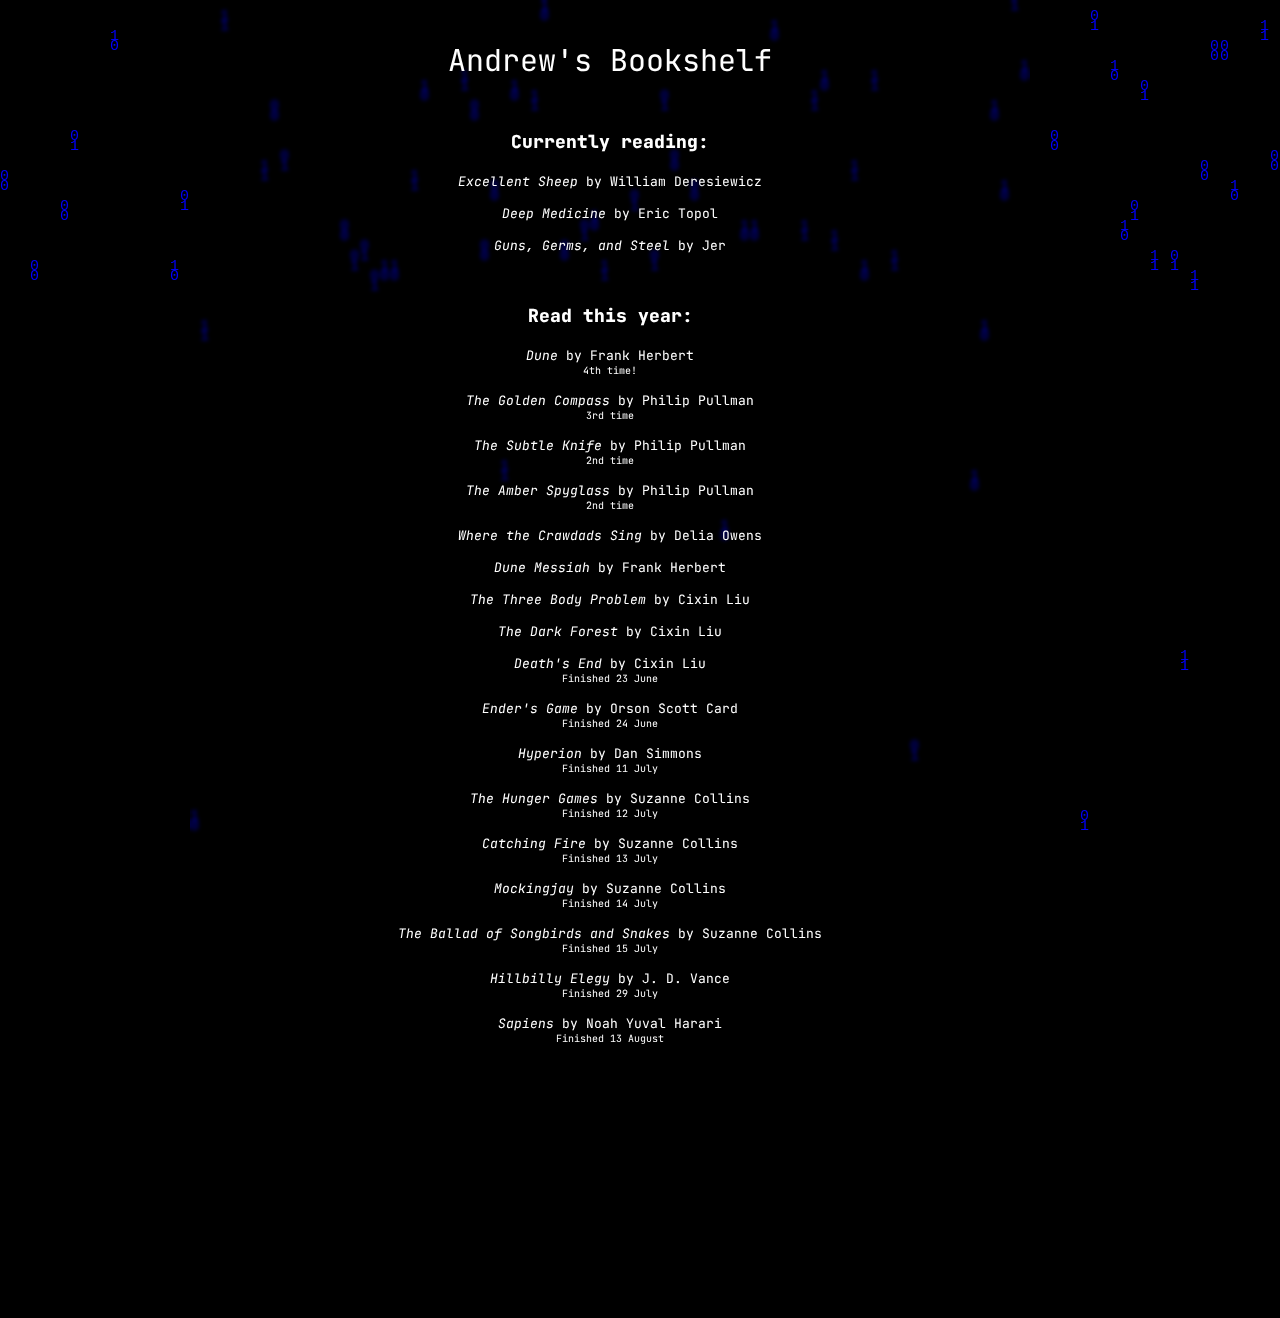
<file: books/index.html>
<!-- 
Author: Andrew Kim
Since: 24 June 2024
Verison: 2.0.0 
-->

<!DOCTYPE html>
<html lang="en">
<head>
    <meta charset="UTF-8">
    <meta name="viewport" content="width=device-width, initial-scale=1.0">
    <title>Andrew's Bookshelf</title>

    <!-- Sytling -->
    <link href="https://cdn.jsdelivr.net/npm/bootstrap@5.2.0-beta1/dist/css/bootstrap.min.css" rel="stylesheet" integrity="sha384-0evHe/X+R7YkIZDRvuzKMRqM+OrBnVFBL6DOitfPri4tjfHxaWutUpFmBp4vmVor" crossorigin="anonymous">
    <link rel="stylesheet" href="https://unpkg.com/aos@next/dist/aos.css" />
    <link rel="stylesheet" href="./css/style.css">
    <link rel="stylesheet" href="./css/index.css">

    <!-- Fonts -->
    <link rel="preconnect" href="https://fonts.googleapis.com">
    <link rel="preconnect" href="https://fonts.gstatic.com" crossorigin>
    <link href="https://fonts.googleapis.com/css2?family=Courier+Prime&display=swap" rel="stylesheet">
    <link href="https://fonts.googleapis.com/css2?family=JetBrains+Mono&display=swap" rel="stylesheet">
</head>

<body>
    <!-- Canvas -->
    <canvas id="canvas"></canvas>
    
    <!-- Main content -->
    <div class="container" id="main-container">
        <div class="container" id="main-content">
            <div id="title" data-aos="fade-down" data-aos-duration="1000">Andrew's Bookshelf</div>
            <div class="section" data-aos="fade-up" data-aos-duration="500" data-aos-delay="300">
                <div class="section-title" data-aos="fade-up" data-aos-duration="500" >Currently reading:</div>
                    <div class="book"><i>Excellent Sheep</i> by William Deresiewicz</div>
                    <div class="book"><i>Deep Medicine</i> by Eric Topol</div>
                    <div class="book"><i>Guns, Germs, and Steel</i> by Jer</div>
                <div class="book">
                </div>
            </div>

            <div class="section" data-aos="fade-up" data-aos-duration="500" data-aos-delay="500">
                <div class="section-title" data-aos="fade-up" data-aos-duration="500">Read this year:</div>
                <div class="book">
                    <i>Dune</i> by Frank Herbert
                    <div class="finish">4th time!</div>
                </div>
                <div class="book">
                    <i>The Golden Compass</i> by Philip Pullman
                    <div class="finish">3rd time</div>
                </div>
                <div class="book">
                    <i>The Subtle Knife</i> by Philip Pullman
                    <div class="finish">2nd time</div>
                </div>
                <div class="book">
                    <i>The Amber Spyglass</i> by Philip Pullman
                    <div class="finish">2nd time</div>
                </div>
                <div class="book"><i>Where the Crawdads Sing</i> by Delia Owens</div>
                <div class="book"><i>Dune Messiah</i> by Frank Herbert</div>
                <div class="book"><i>The Three Body Problem</i> by Cixin Liu</div>
                <div class="book"><i>The Dark Forest</i> by Cixin Liu</div>
                <div class="book">
                    <i>Death's End</i> by Cixin Liu
                    <div class="finish">Finished 23 June</div>
                </div>
                <div class="book">
                    <i>Ender's Game</i> by Orson Scott Card
                    <div class="finish">Finished 24 June</div>
                </div>
                <div class="book">
                    <i>Hyperion</i> by Dan Simmons
                    <div class="finish">Finished 11 July</div>
                </div>
                <div class="book">
                    <i>The Hunger Games</i> by Suzanne Collins
                    <div class="finish">Finished 12 July</div>
                </div>
                <div class="book">
                    <i>Catching Fire</i> by Suzanne Collins
                    <div class="finish">Finished 13 July</div>
                </div>
                <div class="book">
                    <i>Mockingjay</i> by Suzanne Collins
                    <div class="finish">Finished 14 July</div>
                </div>
                <div class="book">
                    <i>The Ballad of Songbirds and Snakes</i> by Suzanne Collins
                    <div class="finish">Finished 15 July</div>
                </div>
                <div class="book">
                    <i>Hillbilly Elegy</i> by J. D. Vance
                    <div class="finish">Finished 29 July</div>
                </div>
                <div class="book">
                    <i>Sapiens</i> by Noah Yuval Harari
                    <div class="finish">Finished 13 August</div>
                </div>
            </div>

            <div class="section" data-aos="fade-up" data-aos-duration="500" data-aos-delay="700">
                <div class="section-title" data-aos="fade-up" data-aos-duration="500">To read:</div>
                <div class="book"><i>The Road to Wigan Pier</i> by George Orwell</div>
                <div class="book"><i>The Fall of Hyperion</i> by Dan Simmons</div>
            </div>
        </div>
    </div>

    <!-- Scripts -->
    <script src="https://cdn.jsdelivr.net/npm/bootstrap@5.2.0-beta1/dist/js/bootstrap.bundle.min.js" integrity="sha384-pprn3073KE6tl6bjs2QrFaJGz5/SUsLqktiwsUTF55Jfv3qYSDhgCecCxMW52nD2" crossorigin="anonymous"></script>
    <script src="https://ajax.googleapis.com/ajax/libs/jquery/3.6.0/jquery.min.js"></script>
    <script src="https://unpkg.com/aos@next/dist/aos.js"></script>
    <script>AOS.init();</script>
    <script src="./js/index.js"></script>
</body>
</html>
</file>
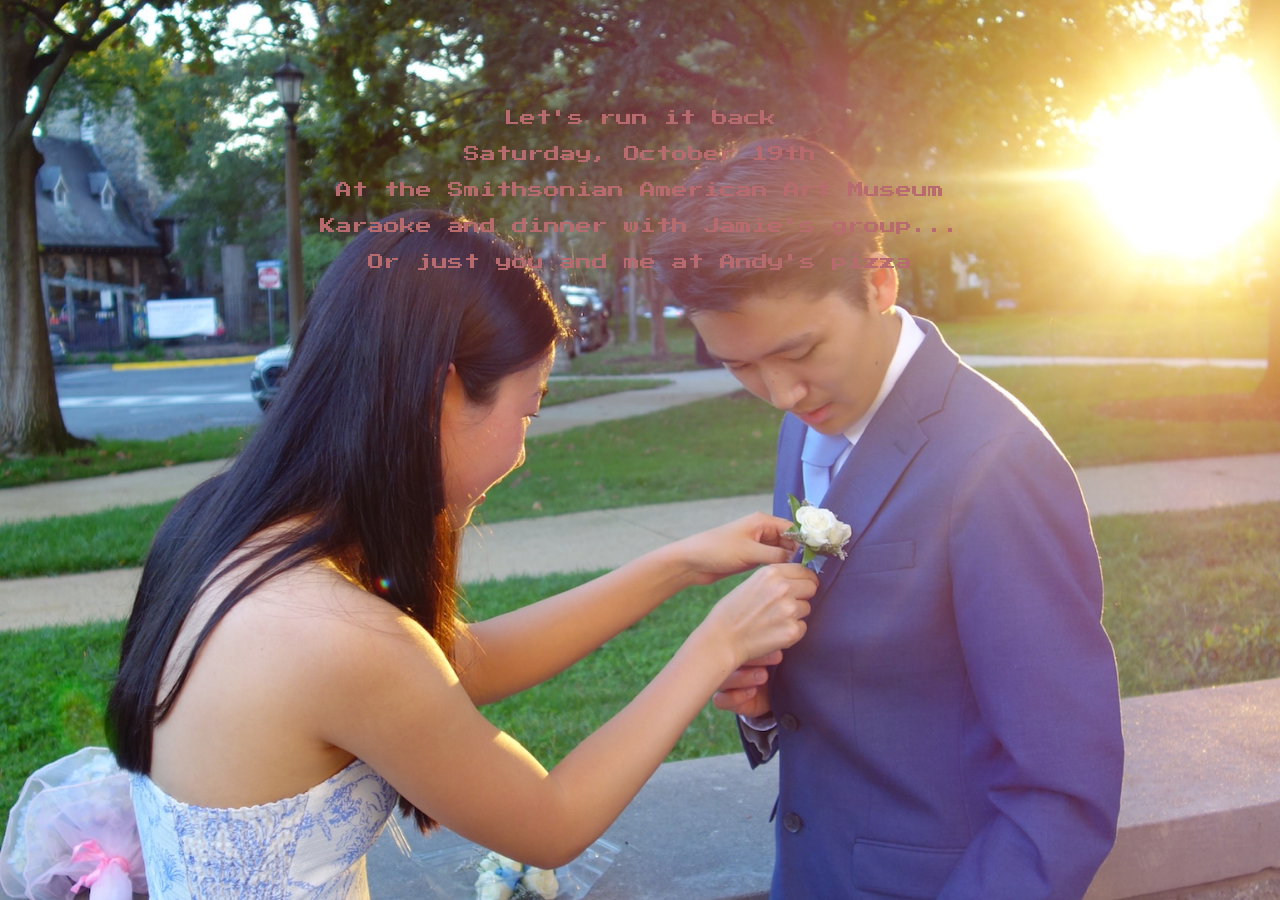
<file: yes.html>
<!DOCTYPE html>
<html lang="en">
<head>
    <!-- Google tag (gtag.js) -->
    <script async src="https://www.googletagmanager.com/gtag/js?id=G-55EPHTG6TH"></script>
    <script>
    window.dataLayer = window.dataLayer || [];
    function gtag(){dataLayer.push(arguments);}
    gtag('js', new Date());

    gtag('config', 'G-55EPHTG6TH');
    </script>
    <meta charset="UTF-8">
    <meta name="viewport" content="width=device-width, initial-scale=1.0">
    <title>Yes</title>

    <link rel="stylesheet" href="css/style.css">
    <link rel="stylesheet" href="css/yes.css">
    <link rel="stylesheet" href="https://unpkg.com/aos@next/dist/aos.css" />


    <!-- Fonts -->
    <link rel="preconnect" href="https://fonts.googleapis.com">
    <link rel="preconnect" href="https://fonts.gstatic.com" crossorigin>
    <link href="https://fonts.googleapis.com/css2?family=Press+Start+2P&display=swap" rel="stylesheet">
    </script>
</head>
<body>
    <div class="spacer"></div>
    <div data-aos="fade-up" data-aos-duration="1000" class="yes-text">Let's run it back</div>
    <div data-aos="fade-up" data-aos-duration="1000" data-aos-delay="200" class="yes-text">Saturday, October 19th</div>
    <div data-aos="fade-up" data-aos-duration="1000" data-aos-delay="400" class="yes-text">At the Smithsonian American Art Museum</div>
    <div data-aos="fade-up" data-aos-duration="1000" data-aos-delay="600" class="yes-text">Karaoke and dinner with Jamie's group...</div>
    <div data-aos="fade-up" data-aos-duration="1000" data-aos-delay="800" class="yes-text">Or just you and me at Andy's pizza</div>

    <script src="https://unpkg.com/aos@next/dist/aos.js"></script>
    <script>AOS.init();</script>

</body>
</html>
</file>
<file: css/style.css>
* {
    box-sizing: border-box;
    font-family: "Press Start 2P", sans-serif;
    text-align: center;
}

body {
    width: 100vw;
    height: 100vh;
    margin: 0;
    overflow: hidden;
}

#text {
    padding: 20px;
    border: 8px solid #6f87f1;
    background-color: white;
    color: #7370b5;
    width: 340px;
    margin: auto;
    font-size: 20px;
    line-height: 180%;
    margin-top: 20%;
    margin-bottom: 20px;
}

a {
    text-decoration: none;
}


#noButton {
    position: absolute;
}

.button {
    padding: 10px;
    border-radius: 0;
    background-color: #fbddf3;
    border: 8px solid #6f87f1;
    color: #f49194;
}

.yes-text {
    padding: 10px;
    color: #b86b6e;
    font-size: 16px;
}

.spacer {
    height: 100px;
}
</file>
<file: assets/css/style.css>
/* 
Version: 1.0.0
Since: 7 December 2023
random access memories
*/



/* ---------------- PAGE SETUP ---------------- */
body {
    margin: 0;
    background: black;
    display: flex;
    justify-content: center;
    align-items: center;
    height: 100vh;
}

canvas {
    position: fixed;
    top: 0;
    left: 0;
    z-index: -1; 
}


/* ----------------CONTENTS ---------------- */
#main-container {
    padding: 0px 0px 50px 0px;
    margin: 0;
    width: 100vh;
    height: 100vh;
    color: white;
    font-family: 'JetBrains Mono', monospace;
}

#main-content {
    max-width: 800px;
    padding: 20px 20px 50px 20px;
    background-color: rgba(0, 0, 0, 0.3);
    backdrop-filter: blur(2px);
    display: none;
}

#title-text {
    padding: 30px;
    text-align: center;
    font-size: 40px;
}

.entry {
    margin-bottom: 80px;
    font-size: 10px;
}

.entry-title {
    font-weight: 800;
    margin-bottom: 10px;
    font-size: 14px;
}

.timestamp {
    font-weight: 800;
}


/* ---------------- MEDIA QUERIES ----------------  */
@media (min-width: 768px) {
    #main-content {
        max-width: 800px;
        padding: 20px;

    }
}

@media (max-width: 767px) {
    #main-content {
        width: 94%;
        padding: 5px;
    }
}
</file>
<file: books/css/style.css>
/**
 * Author: Andrew Kim
 * Since: 25 June 2024
 * Verison: 2.0.0
 */

/* ---------------- PAGE SETUP ---------------- */
body {
    margin: 0;
    display: flex;
    justify-content: center;
    align-items: center;
    height: 100vh;
}




/* ----------------CONTENTS ---------------- */
#main-container {
    margin: 0;
    width: 100vh;
    height: 100vh;
    font-family: 'JetBrains Mono', monospace;
}

#main-content {
    min-height: 100vh;
    margin: 0;
    padding: 0;
    backdrop-filter: blur(2px);
    text-align: center;
}

#title {
    font-size: 30px;
    margin-top: 20px;
    margin-bottom: 50px;
}

.section-title {
    margin-bottom: 20px;
    font-size: 18px;
    font-weight: 800;
}

.section {
    margin-bottom: 50px;
}

.book {
    font-size: 13px;
    margin-bottom: 15px;
}

.finish {
    font-size: 10px;
}
</file>
<file: books/css/index.css>
/**
 * Author: Andrew Kim
 * Since: 24 June 2024
 * Verison: 2.0.0
 */


body {
    background-color: black;
}

canvas {
    position: fixed;
    top: 0;
    left: 0;
    z-index: -1; 
}

#main-content {
    background-color: rgba(0, 0, 0, 0.3);
    color: white;
    max-width: 800px;

}

/* ---------------- MEDIA QUERIES ----------------  */
@media (min-width: 768px) {
    #main-content {
        max-width: 800px;
        padding: 20px;

    }
}

@media (max-width: 767px) {
    #main-content {
        width: 94%;
        padding: 5px;
    }
}
</file>
<file: css/yes.css>
body {
    background-image: url("../assets/boutonniere.jpeg");
    background-repeat: no-repeat;
    background-position: center;
    background-size: cover;
}
</file>
